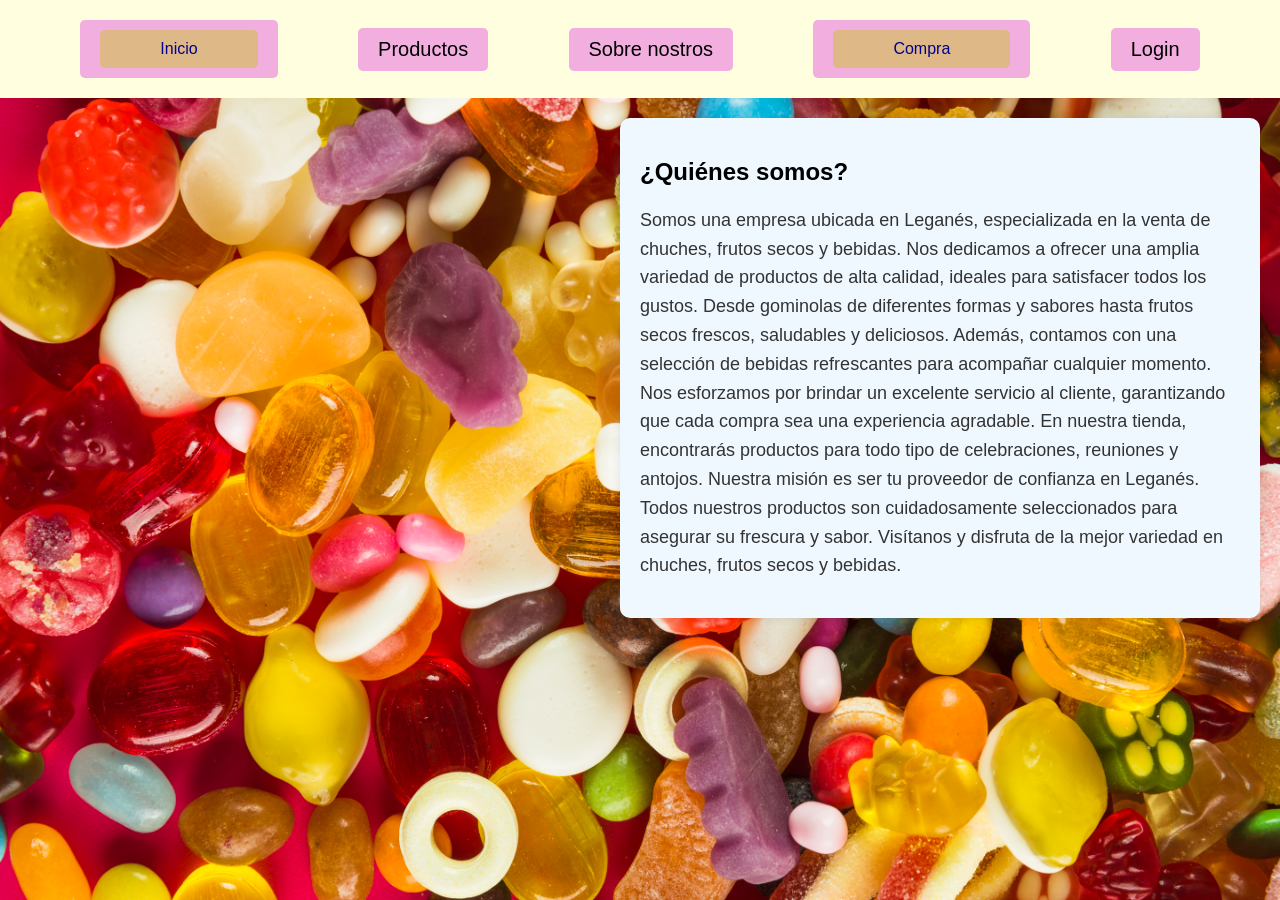
<file: index.html>
<!DOCTYPE html>
<html lang="es">

<head>
    <meta charset="UTF-8">
    <meta name="viewport" content="width=device-width, initial-scale=1.0">
    <title>Sobre Nosotros y Donde Encontrarnos</title>
    <link rel="stylesheet" href="CQuienes.css">
    <link rel="stylesheet" href="Css/style.css">
</head>

<body>
    <!--Este es el menú de la página que te lleva a los productos al registro, etc.-->
    <nav>
        <ul class="menu">
            <li>
                <a href="Nosotros.html">Inicio</a>
            </li>
            <li>
                Productos
                <ul class="submenu">
                    <li><a href="Gominolas.html">Golosinas</a></li>
                    <li><a href="Frutos Secos.html">Frutos secos</a></li>
                    <li><a href="Bebidas.html">Bebidas</a></li>
                </ul>
            </li>
            <li>
                Sobre nostros
                <ul class="submenu">
                    <li><a href="Nosotros.html">Quienes somos</li></a>
                    <li><a href="Nosotros.html">Ubicaciones</li></a>
                    <li><a href="Nosotros.html">Contáctanos</li></a>
                </ul>
            </li>
            <li>
                <a href="Formulario.html">Compra</a>
            </li>
            <li>
                Login
                <ul class="submenu">
                    <li><a href="Login.html">Login</a> </li>
                    <li><a href="Registro.html">Registrese</a></li>
                </ul>
            </li>
    </nav>
    <!--Este contenedor, incluye el mapa y la descripción-->
    <div class="container">
        <!--Aquí ponemos la ubicación de la tienda-->
        <div class="mapa">
            <iframe
                src="https://www.google.com/maps/embed?pb=!1m18!1m12!1m3!1d3041.333052826377!2d-3.7522317!3d40.3349572!2m3!1f0!2f0!3f0!3m2!1i1024!2i768!4f13.1!3m3!1m2!1s0xd418937322da45d%3A0xe1217de7bad0c1c9!2sFrutos%20Secos%20Zarza!5e0!3m2!1ses!2ses!4v1745752847432!5m2!1ses!2ses"
                width="600" height="450" style="border:0;" allowfullscreen="" loading="lazy"
                referrerpolicy="no-referrer-when-downgrade"></iframe>
        </div>

        <!--En este contenedor de texto, explicamos acerca de la empresa de nuestra página-->
        <div class="text-container">
            <h2>¿Quiénes somos?</h2>
            <p>Somos una empresa ubicada en Leganés, especializada en la venta de chuches, frutos secos y bebidas.
                Nos dedicamos a ofrecer
                una amplia variedad de productos de alta calidad, ideales para satisfacer todos los gustos. Desde
                gominolas de diferentes
                formas y sabores hasta frutos secos frescos, saludables y deliciosos. Además, contamos con una
                selección de bebidas
                refrescantes para acompañar cualquier momento. Nos esforzamos por brindar un excelente servicio al
                cliente, garantizando
                que cada compra sea una experiencia agradable. En nuestra tienda, encontrarás productos para todo
                tipo de celebraciones,
                reuniones y antojos. Nuestra misión es ser tu proveedor de confianza en Leganés. Todos nuestros
                productos son cuidadosamente
                seleccionados para asegurar su frescura y sabor. Visítanos y disfruta de la mejor variedad en
                chuches, frutos secos y bebidas.
            </p>
        </div>
    </div>
</body>

</html>
</file>
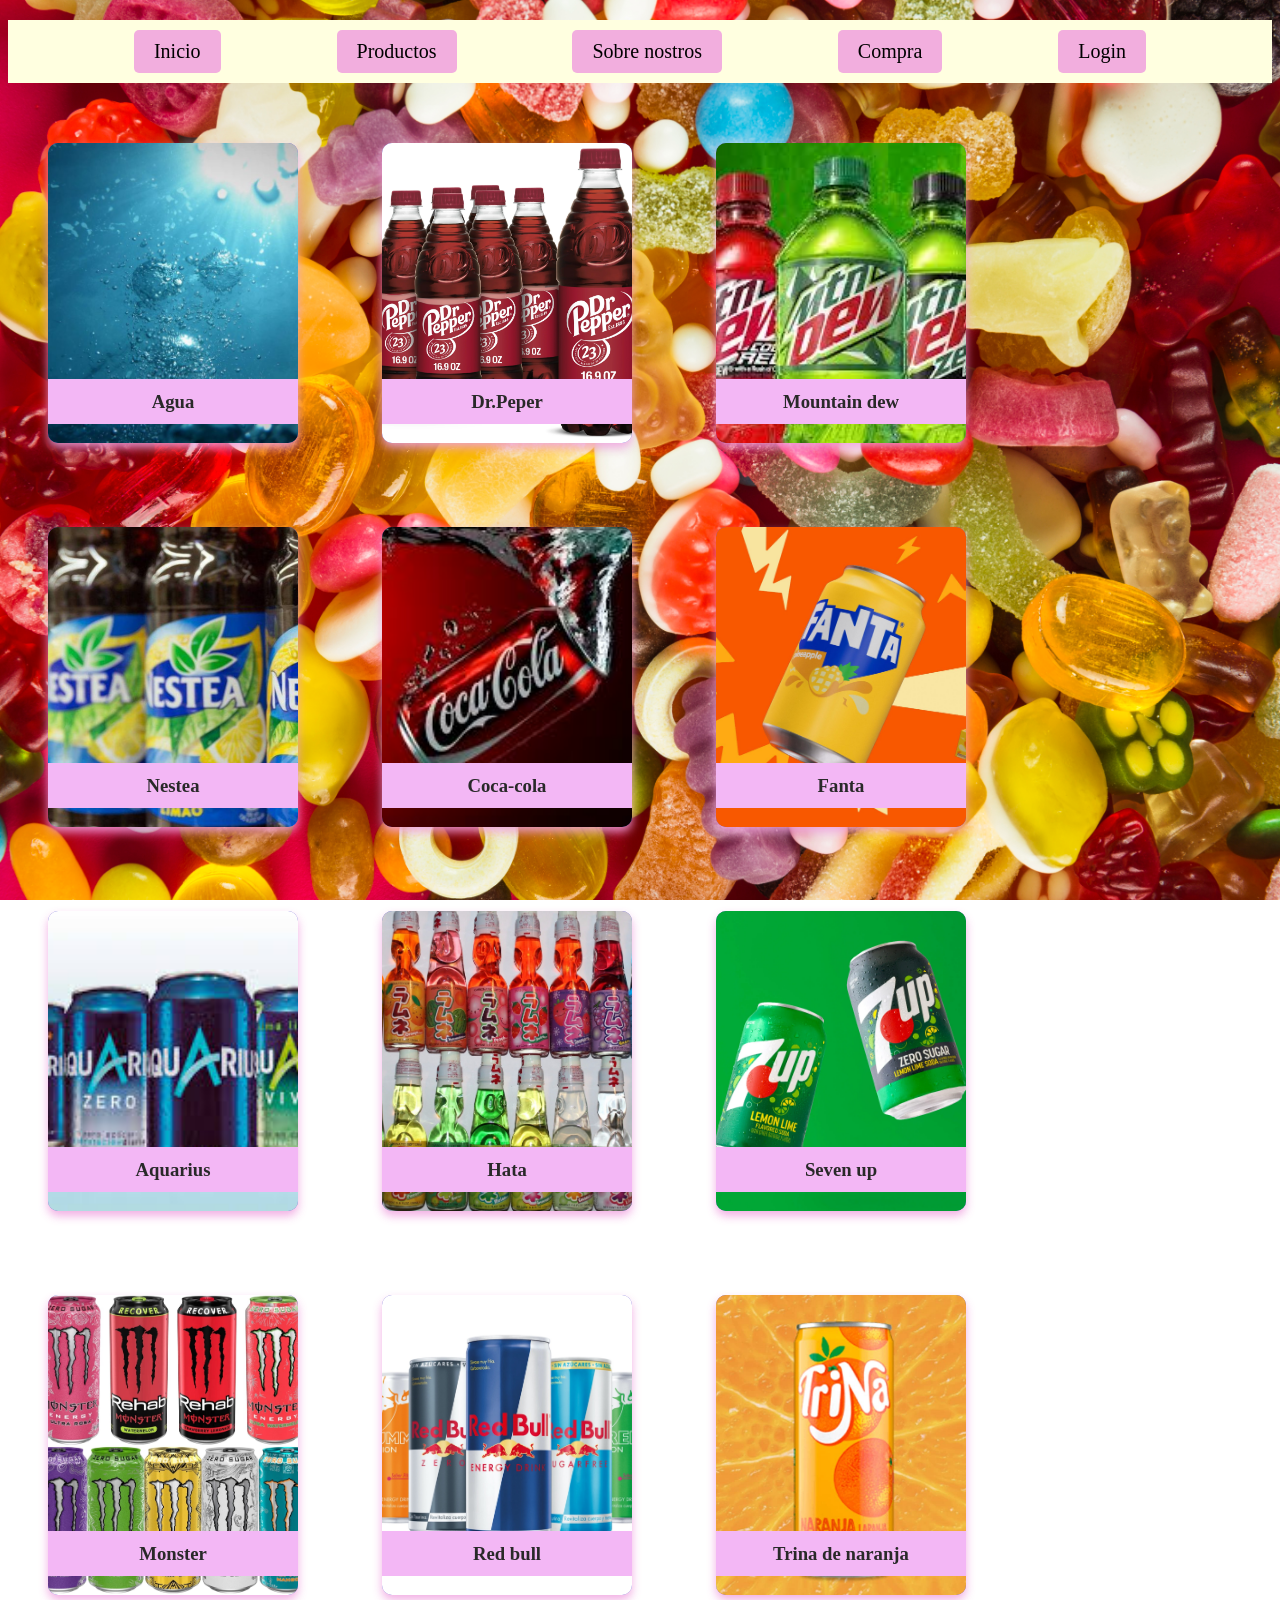
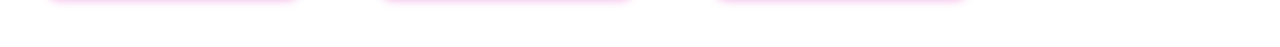
<file: Bebidas.html>
<!DOCTYPE html>
<html lang="en">

<head>
    <meta charset="UTF-8">
    <meta name="viewport" content="width=device-width, initial-scale=1.0">
    <title>Bebidas</title>
    <link rel="stylesheet" href="Css/style.css">
    <link rel="shortcut icon" href="img/reajuste-salarial.png" type="image/x.icon">
</head>

<body>
     <!--Este es el menú de la página que te lleva a los productos al registro, etc.-->
     <!--Dentro de cada ul, hay una serie de li's, es una lista con dentro otras listas que se ocultan y 
    se hacen visibles al pasar por encima con el raton-->
    <ul class="menu">
        <li>
            <a href="Index.html">Inicio</a>
        </li>
        <li>
            Productos
            <ul class="submenu">
                <li><a href="Gominolas.html">Golosinas</a></li>
                <li><a href="Frutos Secos.html">Frutos secos</a></li>
                <li><a href="Bebidas.html">Bebidas</a></li>
            </ul>
        </li>
        <li>
            Sobre nostros
            <ul class="submenu">
                <li><a href="Index.html">Quienes somos</li></a>
                <li><a href="Index.html">Ubicaciones</li></a>
                <li><a href="Index.html">Contáctanos</li></a>
            </ul>
        </li>
        <li>
            <a href="Formulario.html">Compra</a>
        </li>
        <li>
            Login
            <ul class="submenu">
                <li><a href="Login.html">Login</a> </li>
                <li><a href="Registro.html">Registrese</a></li>
            </ul>
        </li>
    </ul>


    <!--Estas flipcards son las bebidas de la tienda y sus precios-->
    <div class="card">
        <!-- parte delantera de la carta -->
        <div class="face front">
            <img src="img/Agua.jpg" alt="Agua">
            <h3>Agua</h3>
        </div>

        <!-- Parte trasera de la carta-->
        <div class="face back">
            <h3>Agua</h3>
            <div class="link">1.00€</div>
        </div>
    </div>

    <div class="card">
        <!-- parte delantera de la carta -->
        <div class="face front">
            <img src="img/DrPeper.webp" alt="Dr.Peper">
            <h3>Dr.Peper</h3>
        </div>

        <!-- Parte trasera de la carta-->
        <div class="face back">
            <h3>Dr.Peper</h3>
            <div class="link">1.40€</div>
        </div>
    </div>

    <div class="card">
        <!-- parte delantera de la carta -->
        <div class="face front">
            <img src="img/MtnDew.jpg" alt="Mountain dew">
            <h3>Mountain dew</h3>
        </div>

        <!-- Parte trasera de la carta-->
        <div class="face back">
            <h3>Mountain dew</h3>
            <div class="link">3.40€</div>
        </div>
    </div>

    <div class="card">
        <!-- parte delantera de la carta -->
        <div class="face front">
            <img src="img/Nestea.jpg" alt="Nestea">
            <h3>Nestea</h3>
        </div>

        <!-- Parte trasera de la carta-->
        <div class="face back">
            <h3>Nestea</h3>
            <div class="link">2.40€</div>
        </div>
    </div>
    
    <div class="card">
        <!-- parte delantera de la carta -->
        <div class="face front">
            <img src="img/Coca-cola.jpg" alt="Coca-cola">
            <h3>Coca-cola</h3>
        </div>

        <!-- Parte trasera de la carta-->
        <div class="face back">
            <h3>Coca-Cola</h3>
            <div class="link">2.40€</div>
        </div>
    </div>

    <div class="card">
        <!-- parte delantera de la carta -->
        <div class="face front">
            <img src="img/Fanta.jpg" alt="Fanta">
            <h3>Fanta</h3>
        </div>

        <!-- Parte trasera de la carta-->
        <div class="face back">
            <h3>Fanta</h3>
            <div class="link">2.50€</div>
        </div>
    </div>

    <div class="card">
        <!-- parte delantera de la carta -->
        <div class="face front">
            <img src="img/Aquarius.jpg" alt="Aquarius">
            <h3>Aquarius</h3>
        </div>

        <!-- Parte trasera de la carta-->
        <div class="face back">
            <h3>Aquarius</h3>
            <div class="link">1.50€</div>
        </div>
    </div>

    <div class="card">
        <!-- parte delantera de la carta -->
        <div class="face front">
            <img src="img/Hata.jpg" alt="Hata">
            <h3>Hata</h3>
        </div>

        <!-- Parte trasera de la carta-->
        <div class="face back">
            <h3>Hata</h3>
            <div class="link">1.60€</div>
        </div>
    </div>

    <div class="card">
        <!-- parte delantera de la carta -->
        <div class="face front">
            <img src="img/Seven Up.webp" alt="Seven up">
            <h3>Seven up</h3>
        </div>

        <!-- Parte trasera de la carta-->
        <div class="face back">
            <h3>Seven up</h3>
            <div class="link">1.80€</div>
        </div>
    </div>

    <div class="card">
        <!-- parte delantera de la carta -->
        <div class="face front">
            <img src="img/Monster.jpg" alt="Monster">
            <h3>Monster</h3>
        </div>

        <!-- Parte trasera de la carta-->
        <div class="face back">
            <h3>Monster</h3>
            <div class="link">3.00€</div>
        </div>
    </div>

    <div class="card">
        <!-- parte delantera de la carta -->
        <div class="face front">
            <img src="img/Red bull.jpg" alt="Red bull">
            <h3>Red bull</h3>
        </div>

        <!-- Parte trasera de la carta-->
        <div class="face back">
            <h3>Red bull</h3>
            <div class="link">2.50€</div>
        </div>
    </div>

    <div class="card">
        <!-- parte delantera de la carta -->
        <div class="face front">
            <img src="img/Trina.jpg" alt="Trina de naranja">
            <h3>Trina de naranja</h3>
        </div>

        <!-- Parte trasera de la carta-->
        <div class="face back">
            <h3>Trina de naranja</h3>
            <div class="link">1.60€</div>
        </div>
    </div>
</body>

</html>
</file>
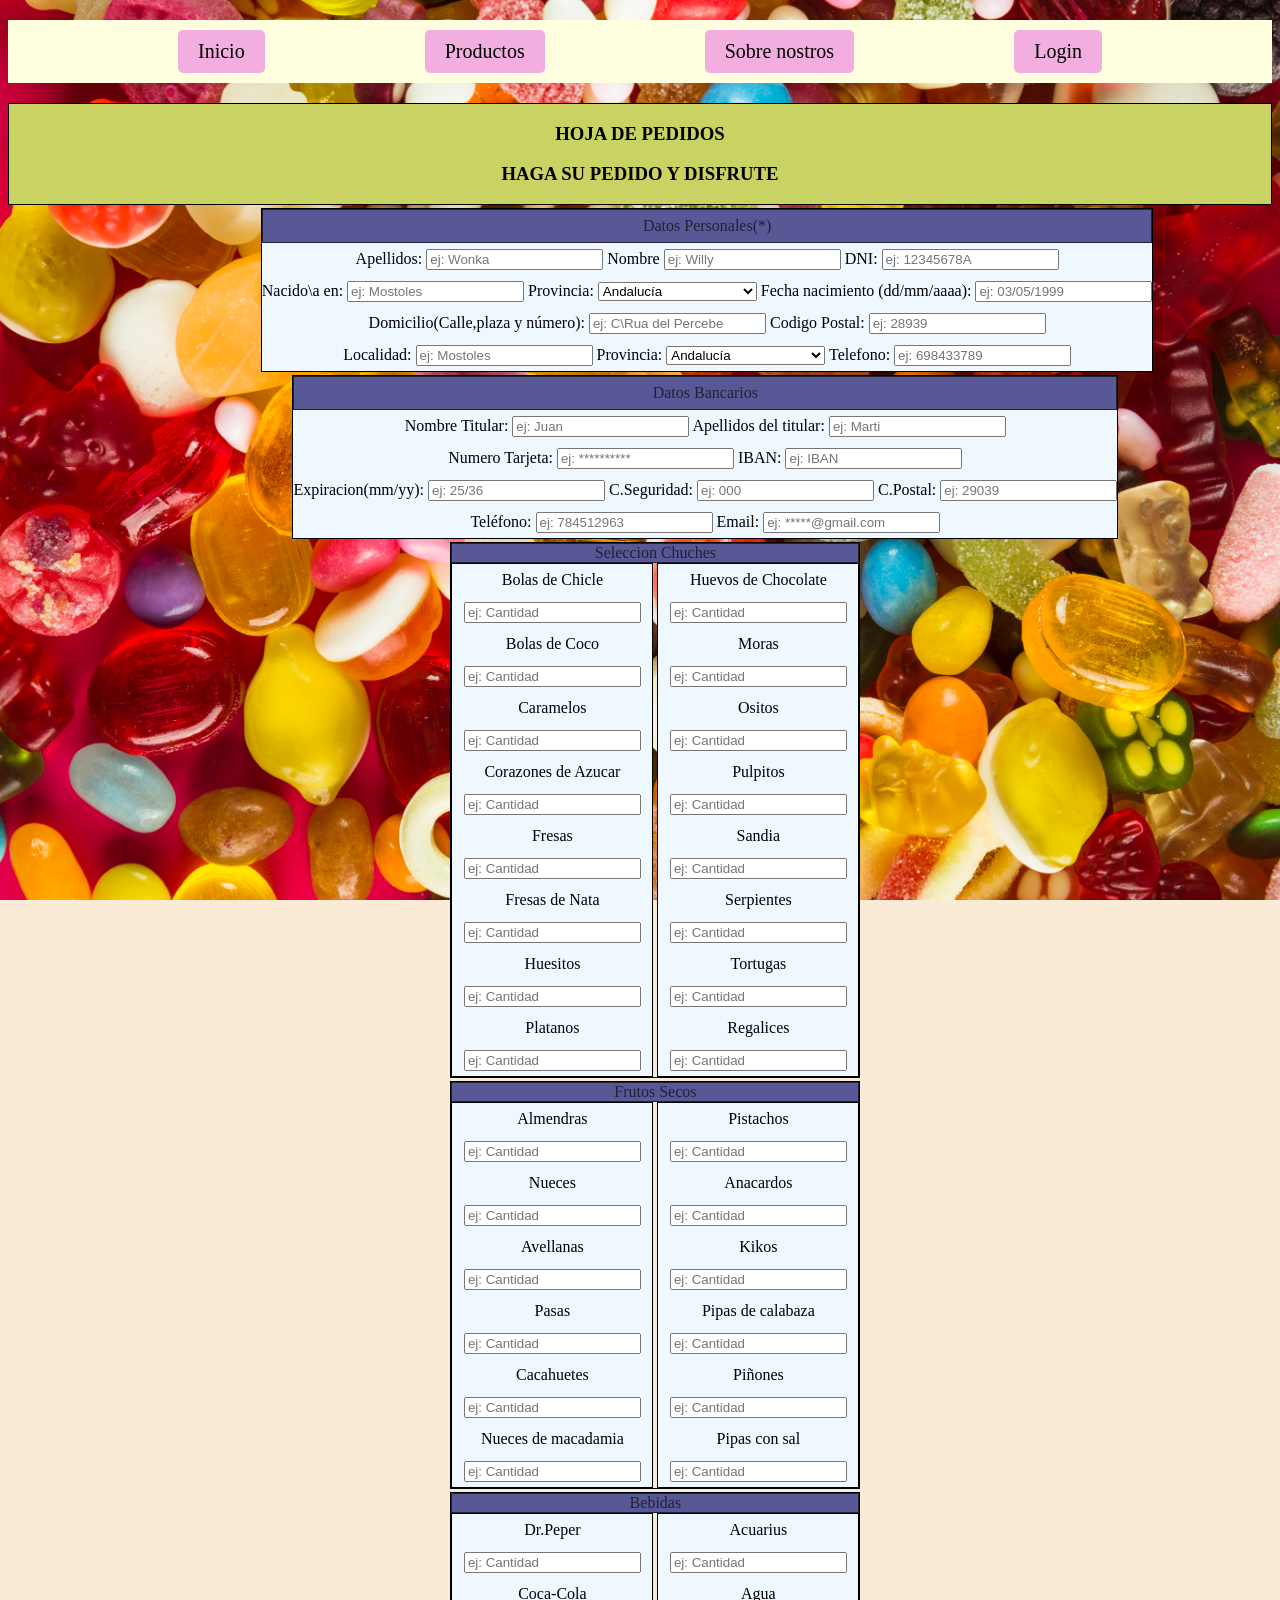
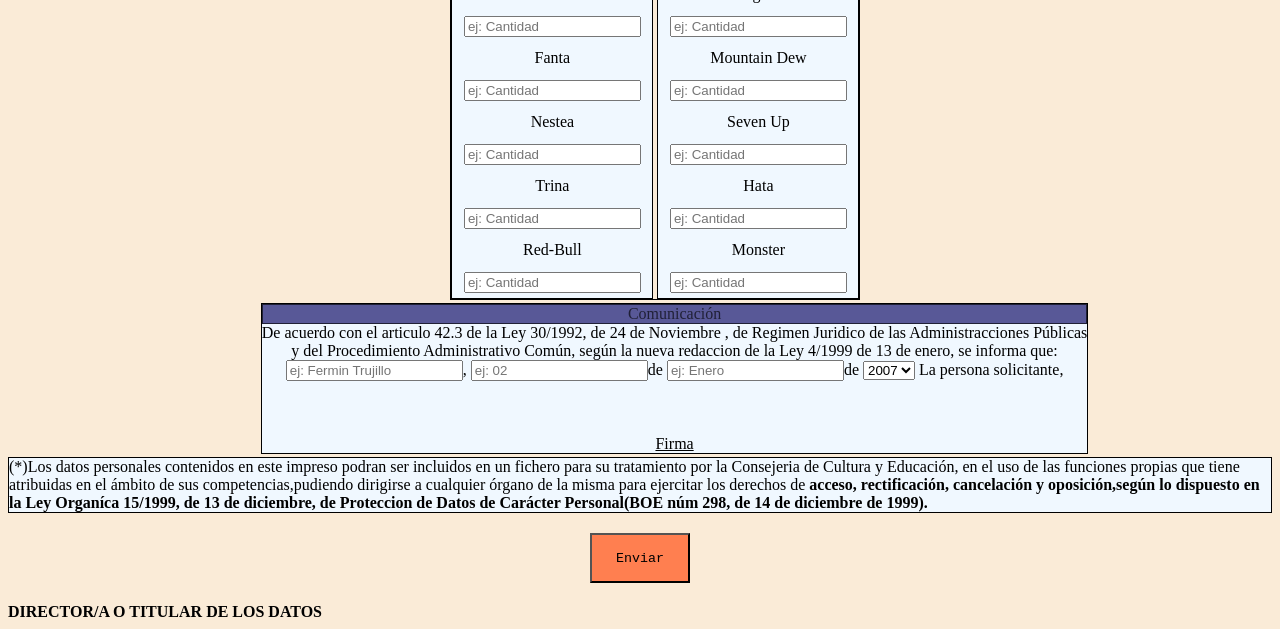
<file: Formulario.html>
<!DOCTYPE html>
<html lang="en">

<head>
    <meta charset="UTF-8">
    <meta name="viewport" content="width=device-width, initial-scale=1.0">
    <title>Formulario</title>
    <link rel="shortcut icon" href="img/icons8-formulario-100.png" type="image/x.icon">
    <link rel="stylesheet" href="Css/CFormu.css">
    <link rel="stylesheet" href="Css/style.css">
</head>

<body>
    <!--Este es el menú de la página que te lleva a los productos al registro, etc.-->
    <ul class="menu">
        <li>
            <a href="Index.html">Inicio</a>
        </li>
        <li>
            Productos
            <ul class="submenu">
                <li><a href="Gominolas.html">Golosinas</a></li>
                <li><a href="Frutos Secos.html">Frutos secos</a></li>
                <li><a href="Bebidas.html">Bebidas</a></li>
            </ul>
        </li>
        <li>
            Sobre nostros
            <ul class="submenu">
                <li><a href="Index.html">Quienes somos</li></a>
                <li><a href="Index.html">Ubicaciones</li></a>
                <li><a href="Index.html">Contáctanos</li></a>
            </ul>
        </li>
        <li>
            Login
            <ul class="submenu">
                <li><a href="Login.html">Login</a> </li>
                <li><a href="Registro.html">Registrese</a></li>
            </ul>
        </li>
    </ul>

    <!-- Header de la pagina -->
    <header class="header">
        <h3><b>HOJA DE PEDIDOS</b></h3>
        <h3><b>HAGA SU PEDIDO Y DISFRUTE</b></h3>
    </header>

    <!-- Formulario separado en Divs -->
    <form name="Formulario" method="post" action="">
        <!-- Primer Div Datos Personales -->
        <div class="Persona">
            <legend class="legend">Datos Personales(*)</legend>
            Apellidos:
            <input type="text" name="Apellidos" placeholder="ej: Wonka">
            Nombre
            <input type="text" name="Nombre" placeholder="ej: Willy">
            DNI:
            <input type="text" name="DNI" placeholder="ej: 12345678A">
            <br>
            Nacido\a en:
            <input type="text" name="Lugar Nacimiento" placeholder="ej: Mostoles">
            <!-- Etiqueta desplegable de las Comunidades  -->
            Provincia:
            <select name="Provincia">
                <option value="Andalucía">Andalucía</option>
                <option value="Aragón">Aragón</option>
                <option value="Asturias">Asturias</option>
                <option value="Baleares">Baleares</option>
                <option value="Canarias">Canarias</option>
                <option value="Cantabria">Cantabria</option>
                <option value="Castilla-La Mancha">Castilla-La Mancha</option>
                <option value="Castilla y León">Castilla y León</option>
                <option value="Cataluña">Cataluña</option>
                <option value="Comunidad Valenciana">Comunidad Valenciana</option>
                <option value="Extremadura">Extremadura</option>
                <option value="Galicia">Galicia</option>
                <option value="La Rioja">La Rioja</option>
                <option value="Madrid">Madrid</option>
                <option value="Murcia">Murcia</option>
                <option value="Navarra">Navarra</option>
                <option value="Pais Vasco">Pais Vasco</option>
            </select>
            Fecha nacimiento (dd/mm/aaaa):
            <input type="text" name="Fecha Nacimiento" placeholder="ej: 03/05/1999">
            <br>
            Domicilio(Calle,plaza y número):
            <input type="text" name="Domoicilio" placeholder="ej: C\Rua del Percebe">
            Codigo Postal:
            <input type="number" name="Codigo Postal" placeholder="ej: 28939">
            <br>
            Localidad:
            <input type="text" name="Localidad" placeholder="ej: Mostoles">
            <!-- Etiqueta desplegable de Comunidades --> 
            Provincia:
            <select name="Provincia">
                <option value="Andalucía">Andalucía</option>
                <option value="Aragón">Aragón</option>
                <option value="Asturias">Asturias</option>
                <option value="Baleares">Baleares</option>
                <option value="Canarias">Canarias</option>
                <option value="Cantabria">Cantabria</option>
                <option value="Castilla-La Mancha">Castilla-La Mancha</option>
                <option value="Castilla y León">Castilla y León</option>
                <option value="Cataluña">Cataluña</option>
                <option value="Comunidad Valenciana">Comunidad Valenciana</option>
                <option value="Extremadura">Extremadura</option>
                <option value="Galicia">Galicia</option>
                <option value="La Rioja">La Rioja</option>
                <option value="Madrid">Madrid</option>
                <option value="Murcia">Murcia</option>
                <option value="Navarra">Navarra</option>
                <option value="Pais Vasco">Pais Vasco</option>
            </select>
            Telefono:
            <input type="number" name="Numero Telefono" placeholder="ej: 698433789">
        </div>
 
        <!-- Segundo Div Datos Bancarios -->
        <div class="Banco">
            <legend class="legend">Datos Bancarios</legend>
            Nombre Titular:
            <input type="text" name="Nombre" placeholder="ej: Juan">
            Apellidos del titular:
            <input type="text" name="Apellidos" placeholder="ej: Marti">
            <br>
            Numero Tarjeta:
            <input type="number" name="N.Tarjeta" placeholder="ej: **********">
            IBAN:
            <input type="text" name="IBAN" placeholder="ej: IBAN">
            <br>
            Expiracion(mm/yy):
            <input type="number" name="Expiracion" placeholder="ej: 25/36">
            C.Seguridad:
            <input type="text" name="C.Seguridad" placeholder="ej: 000">
            C.Postal:
            <input type="text" name="C.Postal" placeholder="ej: 29039">
            <br>
            Teléfono:
            <input type="text" name="Telefono" placeholder="ej: 784512963">
            Email:
            <input type="text" name="email" placeholder="ej: *****@gmail.com">
        </div>

        <!-- Tercer Div Productos de la tienda -->
        <div class="Productos">
            <legend class="legend">Seleccion Chuches</legend>
            <!-- Primer subcontenedor de Chuches -->
            <div class="a1">
                Bolas de Chicle
                <input type="number" name="Bolas de Chicle" placeholder="ej: Cantidad">
                <br>
                Bolas de Coco
                <input type="number" name="Bolas de Coco" placeholder="ej: Cantidad">
                <br>
                Caramelos
                <input type="number" name="Caramelos" placeholder="ej: Cantidad">
                <br>
                Corazones de Azucar
                <input type="number" name="Corazones de Azucar" placeholder="ej: Cantidad">
                <br>
                Fresas
                <input type="number" name="Fresas" placeholder="ej: Cantidad">
                <br>
                Fresas de Nata
                <input type="number" name="Fresas de Nata" placeholder="ej: Cantidad">
                <br>
                Huesitos
                <input type="number" name="Huesitos" placeholder="ej: Cantidad">
                <br>
                Platanos
                <input type="number" name="Platanos" placeholder="ej: Cantidad">
            </div>

            <!-- Segundo subcontenedor de Chuches -->
            <div class="a2">
                Huevos de Chocolate
                <input type="number" name="Huevos de Chocolate" placeholder="ej: Cantidad">
                <br>
                Moras
                <input type="number" name="Moras" placeholder="ej: Cantidad">
                <br>
                Ositos
                <input type="number" name="Ositos" placeholder="ej: Cantidad">
                <br>
                Pulpitos
                <input type="number" name="Pulpitos" placeholder="ej: Cantidad">
                <br>
                Sandia
                <input type="number" name="Sandia" placeholder="ej: Cantidad">
                <br>
                Serpientes
                <input type="number" name="Serpientes" placeholder="ej: Cantidad">
                <br>
                Tortugas
                <input type="number" name="Tortugas" placeholder="ej: Cantidad">
                <br>
                Regalices
                <input type="number" name="Regalices" placeholder="ej: Cantidad">
            </div>
        </div>

        <!-- Cuarto Div Frutos Secos -->
        <div class="Frutos">
            <legend class="legend">Frutos Secos</legend>
            <!-- Primer subcontenedor Frutos Secos -->
            <div class="a1">
                Almendras
                <input type="number" name="Almendras" placeholder="ej: Cantidad">
                <br>
                Nueces
                <input type="number" name="Nueces" placeholder="ej: Cantidad">
                <br>
                Avellanas
                <input type="number" name="Avellanas" placeholder="ej: Cantidad">
                <br>
                Pasas
                <input type="number" name="Pasas" placeholder="ej: Cantidad">
                <br>
                Cacahuetes
                <input type="number" name="Cacahuetes" placeholder="ej: Cantidad">
                <br>
                Nueces de macadamia
                <input type="number" name="Nueces de macadamia" placeholder="ej: Cantidad">
            </div>
            <!-- Segundo subcontenedor Frutos Secos -->
            <div class="a2">
                Pistachos
                <input type="number" name="Pistachos" placeholder="ej: Cantidad">
                <br>
                Anacardos
                <input type="number" name="Anacardos" placeholder="ej: Cantidad">
                <br>
                Kikos
                <input type="number" name="Kikos" placeholder="ej: Cantidad">
                <br>
                Pipas de calabaza
                <input type="number" name="Pipas de calabaza" placeholder="ej: Cantidad">
                <br>
                Piñones
                <input type="number" name="Piñones" placeholder="ej: Cantidad">
                <br>
                Pipas con sal
                <input type="number" name="Pipas con sal" placeholder="ej: Cantidad">
            </div>
        </div>
        <!-- Quinto Div Bebidas -->
        <div class="Bebidas">
            <legend class="legend">Bebidas</legend>
            <!-- Primer subcontenedor Bebidas -->
            <div class="a1">
                Dr.Peper
                <input type="number" name="Dr.Peper" placeholder="ej: Cantidad">
                Coca-Cola
                <input type="number" name="Coca-Cola " placeholder="ej: Cantidad">
                Fanta
                <input type="number" name="Fanta" placeholder="ej: Cantidad">
                Nestea
                <input type="number" name="Nestea" placeholder="ej: Cantidad">
                <br>
                Trina
                <input type="number" name="Trina" placeholder="ej: Cantidad">
                <br>
                Red-Bull
                <input type="number" name="Red-Bull" placeholder="ej: Cantidad">
            </div>
            <!-- Segundo subcontenedor Bebidas -->
            <div class="a2">
                Acuarius
                <input type="number" name="Acuarius" placeholder="ej: Cantidad">
                Agua
                <input type="number" name="Agua" placeholder="ej: Cantidad">
                Mountain Dew
                <input type="number" name="Mountain Dew" placeholder="ej: Cantidad">
                Seven Up
                <input type="number" name="Seven Up" placeholder="ej: Cantidad">
                <br>
                Hata
                <input type="number" name="Hata" placeholder="ej: Cantidad">
                <br>
                Monster
                <input type="number" name="Monster" placeholder="ej: Cantidad">
            </div>
        </div>
        </div>
        <!-- Sexto DIV Comunicacion-->
        <div class="Comunicacion">
            <legend class="legend">Comunicación</legend>
            De acuerdo con el articulo 42.3 de la Ley 30/1992, de 24 de Noviembre , de Regimen Juridico de las
            Administracciones Públicas
            <br>
            y del Procedimiento Administrativo Común, según la nueva redaccion de la Ley 4/1999 de 13 de enero, se
            informa que:
            <br>
            <input type="text" name="Nombre Completo" placeholder="ej: Fermin Trujillo">,
            <input type="number" name="Dia" placeholder="ej: 02">de
            <input type="text" name="Mes" placeholder="ej: Enero">de
            <!-- Etiqueta desplegable de Años -->
            <select name="Año">
                <option value="2007">2007</option>
                <option value="2006">2006</option>
                <option value="2005">2005</option>
                <option value="2004">2004</option>
                <option value="2003">2003</option>
                <option value="2002">2002</option>
                <option value="2001">2001</option>
                <option value="2000">2000</option>
                <option value="1999">1999</option>
                <option value="1998">1998</option>
                <option value="1997">1997</option>
                <option value="1996">1996</option>
                <option value="1996">1996</option>
                <option value="1995">1995</option>
                <option value="1994">1994</option>
                <option value="1993">1993</option>
                <option value="1992">1992</option>
                <option value="1991">1991</option>
                <option value="1990">1990</option>
                <option value="1989">1989</option>
                <option value="1988">1988</option>
                <option value="1987">1987</option>
                <option value="1986">1986</option>
                <option value="1985">1985</option>
                <option value="1984">1984</option>
                <option value="1983">1983</option>
                <option value="1982">1982</option>
                <option value="1981">1981</option>
                <option value="1980">1980</option>
                <option value="1979">1979</option>
            </select>
            La persona solicitante,
            <br>
            <br>
            <br>
            <br>
            <u>Firma</u>
        </div>
        <!-- Septimo DIV Politica Tratamiento Datos -->
        <div class="DAT">
            (*)Los datos personales contenidos en este impreso podran ser incluidos en un fichero para su tratamiento
            por la Consejeria de Cultura y Educación, en el uso
            de las funciones propias que tiene atribuidas en el ámbito de sus competencias,pudiendo dirigirse a
            cualquier órgano de la misma para ejercitar los derechos de
            <b>acceso, rectificación, cancelación y oposición,según lo dispuesto en la Ley Organíca 15/1999, de 13 de
                diciembre, de Proteccion de Datos de Carácter
                Personal(BOE núm 298, de 14 de diciembre de 1999).
            </b>
        </div>
        <!-- Un boton enviar con enlace de vuelta a la pagina principal -->
        <h2><button><a href="Index.html">Enviar</a></button></h2>
        <footer><b>DIRECTOR/A O TITULAR DE LOS DATOS</b></footer>
</body>

</html>
</file>
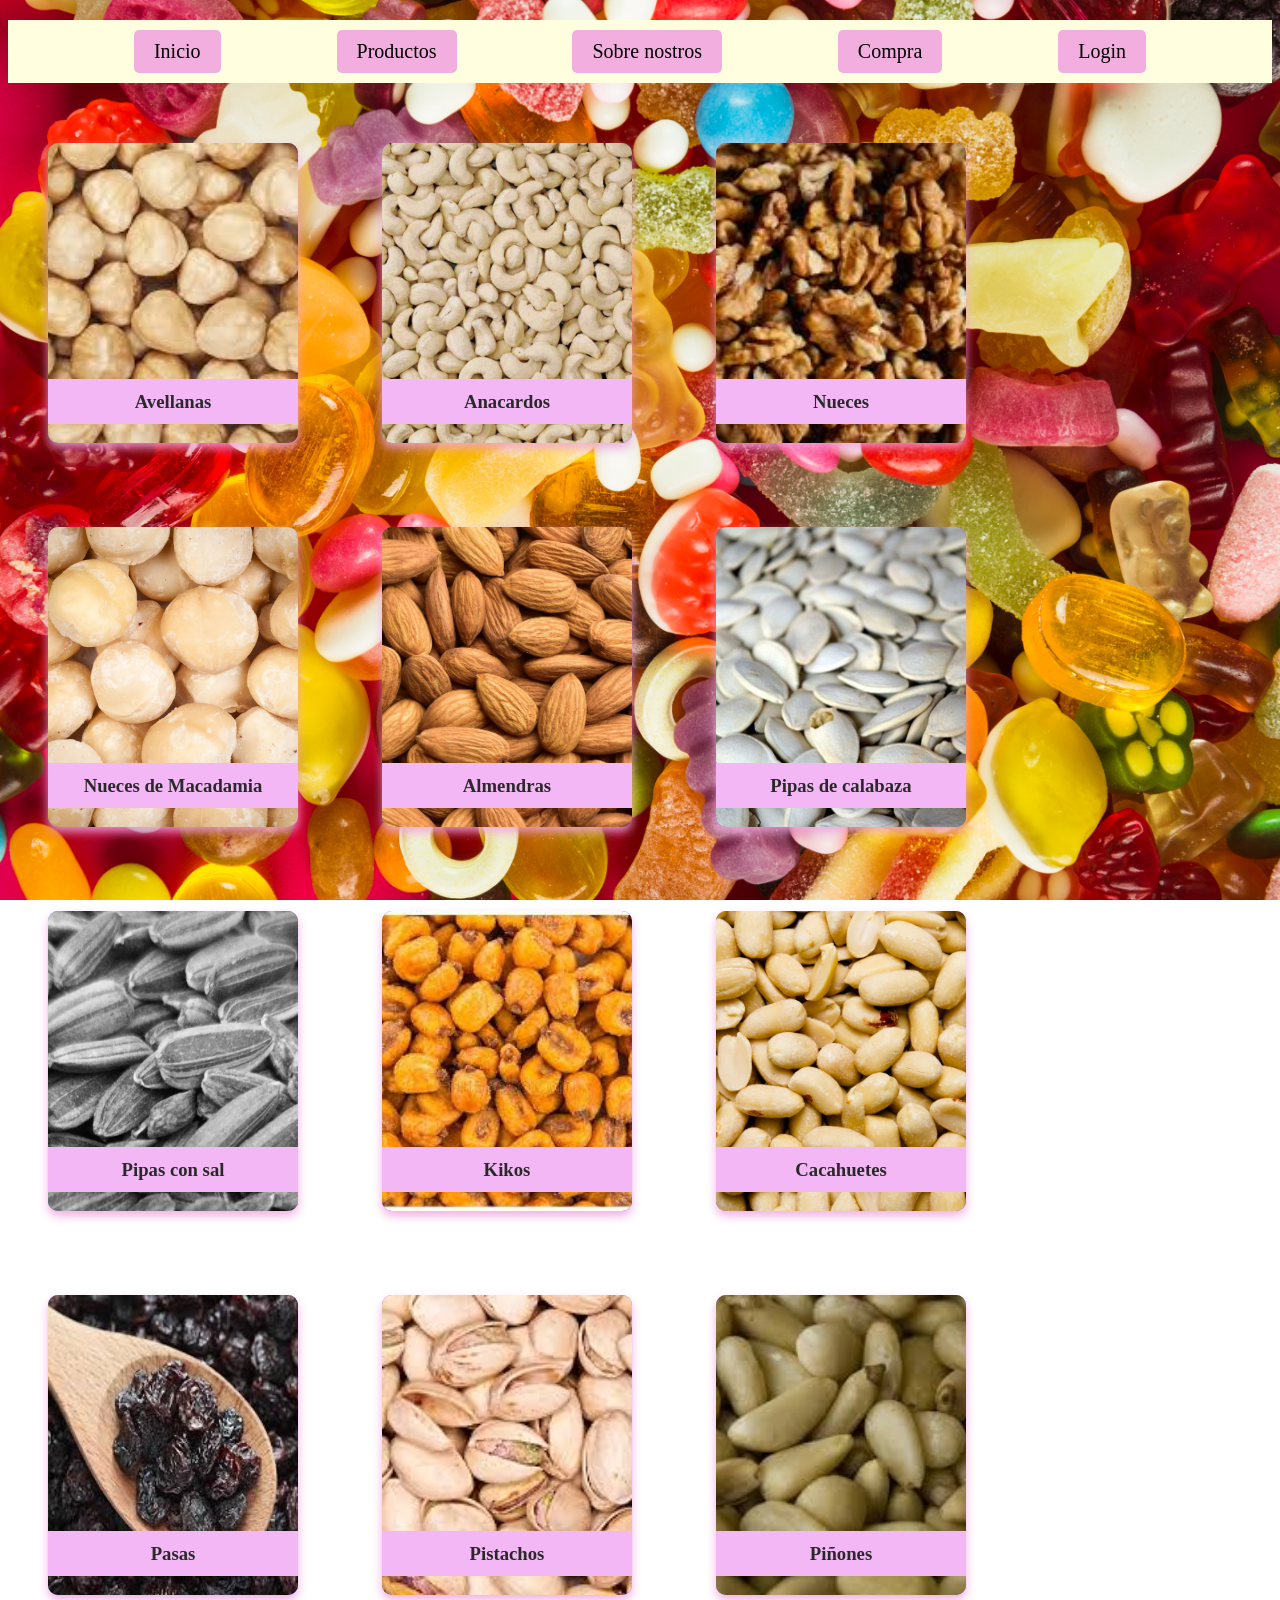
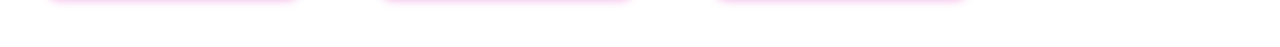
<file: Frutos Secos.html>
<!DOCTYPE html>
<html lang="en">

<head>
    <meta charset="UTF-8">
    <meta name="viewport" content="width=device-width, initial-scale=1.0">
    <title>Frutos secos</title>
    <link rel="stylesheet" href="Css/style.css">
    <link rel="shortcut icon" href="img/frutas-secas.png" type="image/x.icon">
</head>

<body>
    <!--Este es el menú de la página que te lleva a los productos al registro, etc.-->
    <!--Dentro de cada ul, hay una serie de li's, es una lista con dentro otras listas que se ocultan y 
    se hacen visibles al pasar por encima con el raton-->
    <ul class="menu">
        <li>
            <a href="Index.html">Inicio</a>
        </li>
        <li>
            Productos
            <ul class="submenu">
                <li><a href="Gominolas.html">Golosinas</a></li>
                <li><a href="Frutos Secos.html">Frutos secos</a></li>
                <li><a href="Bebidas.html">Bebidas</a></li>
            </ul>
        </li>
        <li>
            Sobre nostros
            <ul class="submenu">
                <li><a href="Index.html">Quienes somos</li></a>
                <li><a href="Index.html">Ubicaciones</li></a>
                <li><a href="Index.html">Contáctanos</li></a>
            </ul>
        </li>
        <li>
            <a href="Formulario.html">Compra</a>
        </li>
        <li>
            Login
            <ul class="submenu">
                <li><a href="Login.html">Login</a> </li>
                <li><a href="Registro.html">Registrese</a></li>
            </ul>
        </li>
    </ul>

    <!--Estas flipcards son los frutos secos de la tienda y sus precios-->
    <div class="card">
        <!-- parte delantera de la carta -->
        <div class="face front">
            <img src="img/Avellanas.jpg" alt="Avellanas">
            <h3>Avellanas</h3>
        </div>

        <!-- Parte trasera de la carta-->
        <div class="face back">
            <h3>Avellanas</h3>
            <div class="link">2.30€</div>
        </div>
    </div>

    <div class="card">
        <!-- parte delantera de la carta -->
        <div class="face front">
            <img src="img/Anacardos.jpg" alt="Anacardos">
            <h3>Anacardos</h3>
        </div>

        <!-- Parte trasera de la carta-->
        <div class="face back">
            <h3>Anacardos</h3>
            <div class="link">1.90€</div>
        </div>
    </div>

    <div class="card">
        <!-- parte delantera de la carta -->
        <div class="face front">
            <img src="img/Nueces.jpg" alt="Nueces">
            <h3>Nueces</h3>
        </div>

        <!-- Parte trasera de la carta-->
        <div class="face back">
            <h3>Nueces</h3>
            <div class="link">2.00€</div>
        </div>
    </div>

    <div class="card">
        <!-- parte delantera de la carta -->
        <div class="face front">
            <img src="img/NuecesMacadamia.jpg" alt="Nueces de Macadamia">
            <h3>Nueces de Macadamia</h3>
        </div>

        <!-- Parte trasera de la carta-->
        <div class="face back">
            <h3>Nueces de Macadamia</h3>
            <div class="link">3.80€</div>
        </div>
    </div>

    <div class="card">
        <!-- parte delantera de la carta -->
        <div class="face front">
            <img src="img/Almendras.jpeg" alt="Almendras">
            <h3>Almendras</h3>
        </div>

        <!-- Parte trasera de la carta-->
        <div class="face back">
            <h3>Almendras</h3>
            <div class="link">1.20€</div>
        </div>
    </div>

    <div class="card">
        <!-- parte delantera de la carta -->
        <div class="face front">
            <img src="img/Pipas Calabaza.jpg" alt="Pipas de calabaza">
            <h3>Pipas de calabaza</h3>
        </div>

        <!-- Parte trasera de la carta-->
        <div class="face back">
            <h3>Pipas de calabaza</h3>
            <div class="link">1.50€</div>
        </div>
    </div>

    <div class="card">
        <!-- parte delantera de la carta -->
        <div class="face front">
            <img src="img/Pipas.webp" alt="Pipas con sal">
            <h3>Pipas con sal</h3>
        </div>

        <!-- Parte trasera de la carta-->
        <div class="face back">
            <h3>Pipas con sal</h3>
            <div class="link">1.00€</div>
        </div>
    </div>

    <div class="card">
        <!-- parte delantera de la carta -->
        <div class="face front">
            <img src="img/kikos.jpg" alt="Kikos">
            <h3>Kikos</h3>
        </div>

        <!-- Parte trasera de la carta-->
        <div class="face back">
            <h3>Kikos</h3>
            <div class="link">2.30€</div>
        </div>
    </div>

    <div class="card">
        <!-- parte delantera de la carta -->
        <div class="face front">
            <img src="img/Cacahuetes.jpg" alt="Cacahuetes">
            <h3>Cacahuetes</h3>
        </div>

        <!-- Parte trasera de la carta-->
        <div class="face back">
            <h3>Cacahuetes</h3>
            <div class="link">1.40€</div>
        </div>
    </div>

    <div class="card">
        <!-- parte delantera de la carta -->
        <div class="face front">
            <img src="img/Pasas.jpg" alt="Pasas">
            <h3>Pasas</h3>
        </div>

        <!-- Parte trasera de la carta-->
        <div class="face back">
            <h3>Pasas</h3>
            <div class="link">2.00€</div>
        </div>
    </div>

    <div class="card">
        <!-- parte delantera de la carta -->
        <div class="face front">
            <img src="img/Pistachos.jpg" alt="Pistachos">
            <h3>Pistachos</h3>
        </div>

        <!-- Parte trasera de la carta-->
        <div class="face back">
            <h3>Pistachos</h3>
            <div class="link">2.90€</div>
        </div>
    </div>

    <div class="card">
        <!-- parte delantera de la carta -->
        <div class="face front">
            <img src="img/Piñones.jpg" alt="Piñones">
            <h3>Piñones</h3>
        </div>

        <!-- Parte trasera de la carta-->
        <div class="face back">
            <h3>Piñones</h3>
            <div class="link">3.00€</div>
        </div>
    </div>

</body>

</html>
</file>
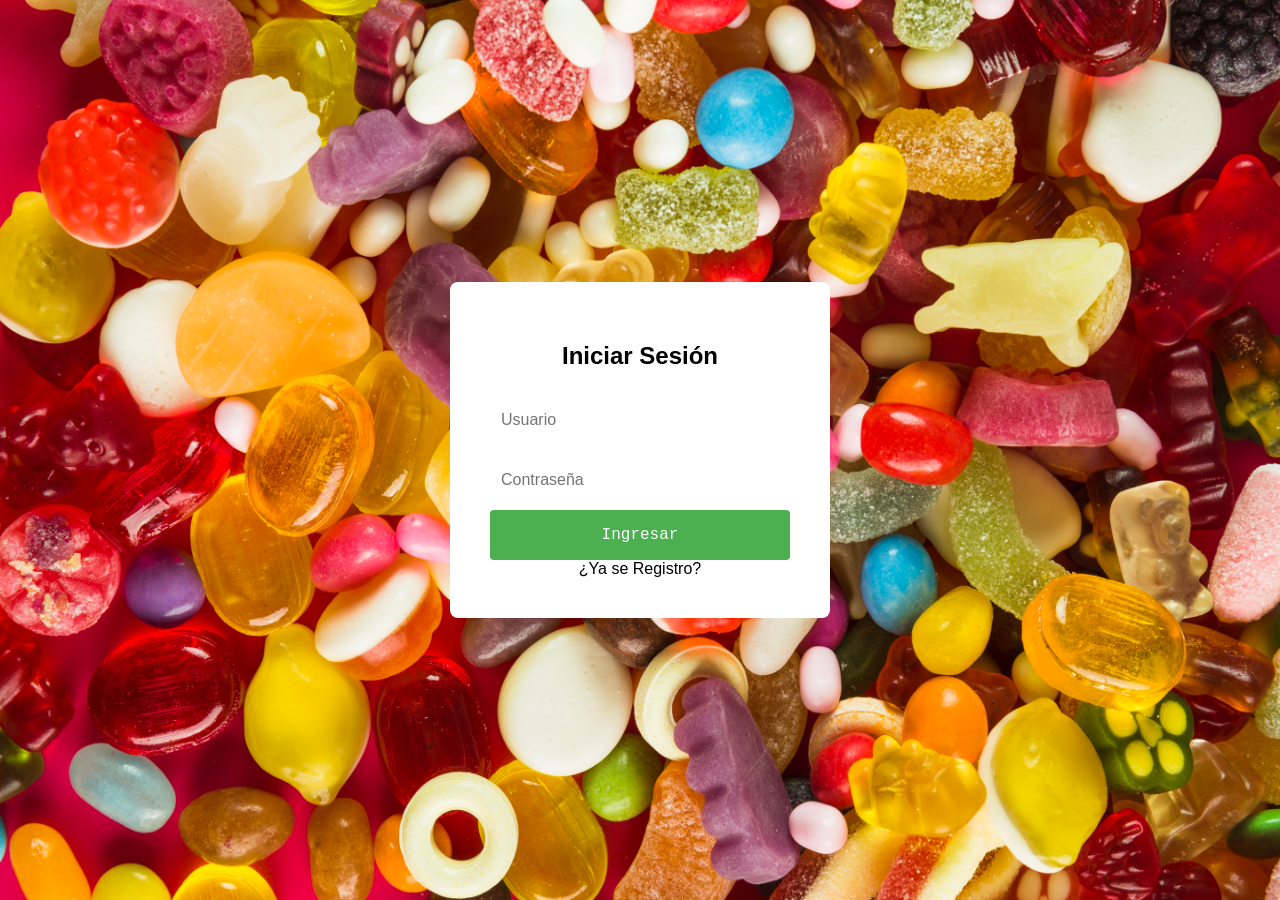
<file: Login.html>
<!DOCTYPE html>
<html lang="es">
<head>
    <meta charset="UTF-8">
    <meta name="viewport" content="width=device-width, initial-scale=1.0">
    <title>Ventana de Login</title>
    <link rel="stylesheet" href="Css/style.css">
    <style>
        body {
            font-family: Arial, Helvetica, sans-serif;
            display: flex;
            justify-content: center;
            align-items: center;
            height: 100vh;
            margin: 0;
            background-color: white;
        }
        /*Estilos del recuadro Formulario*/
        .login-container {
            background-color: white;
            padding: 40px;
            border-radius: 8px;
            width: 300px;
            text-align: center;
        }
        /*Estilos titulo*/
        .login-container h2 {
            margin-bottom: 20px;
            font-size: 24px;
        }
        /*Estilos Inputs */
        input[type="text"], input[type="password"] {
            width: 100%;
            padding: 10px;
            margin: 10px 0;
            border: 1px solid white;
            border-radius: 4px;
            font-size: 16px;
        }
        /*Estilos del Boton*/
        button {
            width: 100%;
            padding: 10px;
            background-color: #4caf50;
            border: none;
            border-radius: 4px;
            color: white;
            font-size: 16px;
            cursor: pointer;
        }
    </style>
</head>
<body>
    
<!-- Div con inputs de texto y datos para Login  -->
<div class="login-container">
    <h2>Iniciar Sesión</h2>
    <form>
        <input type="text" id="username" placeholder="Usuario" required>
        <input type="password" id="password" placeholder="Contraseña" required>
        <button type="submit">Ingresar</button>
    </form>
    <!-- Ir a Registrarse  -->
    <a href="Registro.html" class="vuelva">¿Ya se Registro?</a>
</div>

</body>
</html>
</file>
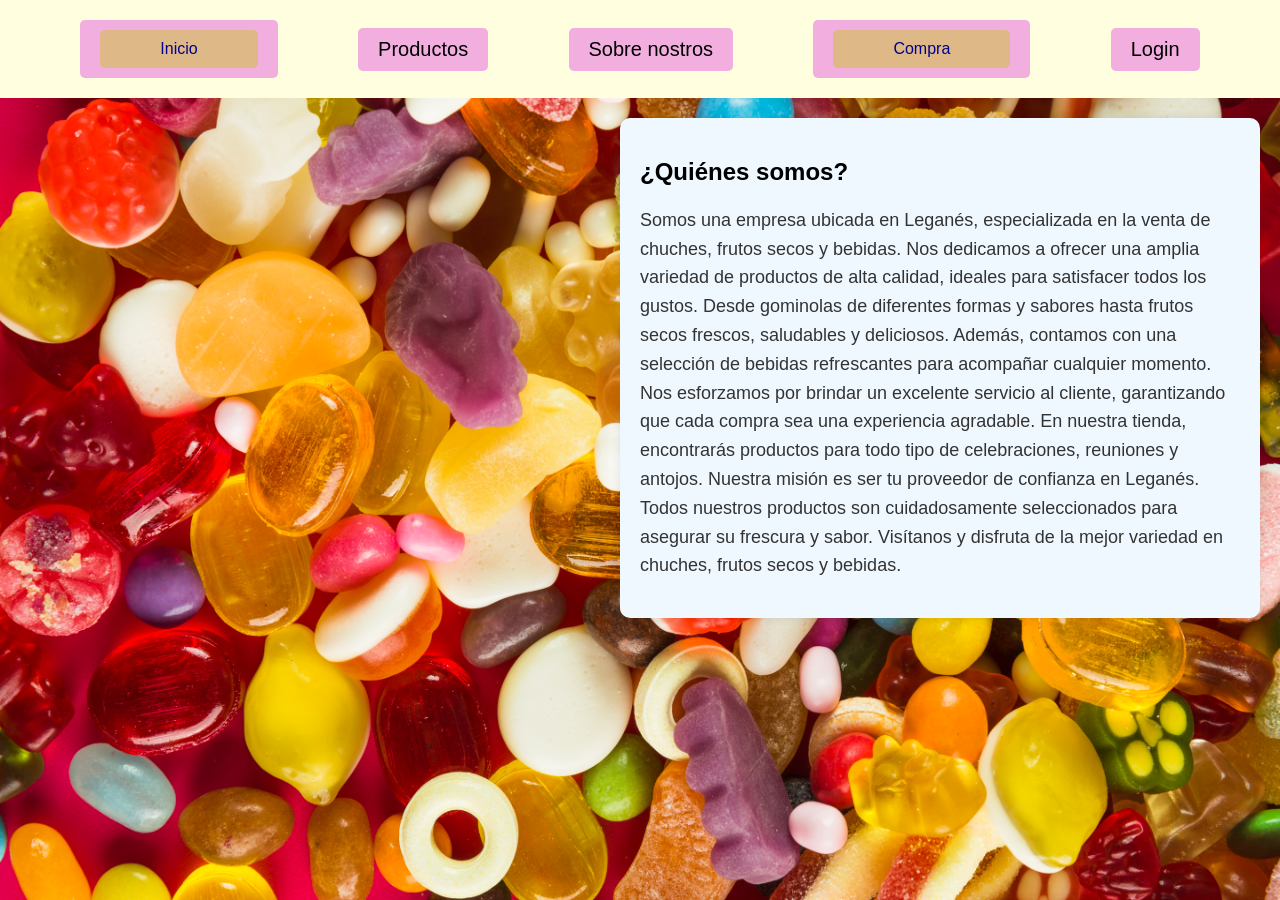
<file: Nosotros.html>
<!DOCTYPE html>
<html lang="es">

<head>
    <meta charset="UTF-8">
    <meta name="viewport" content="width=device-width, initial-scale=1.0">
    <title>Sobre Nosotros y Donde Encontrarnos</title>
    <link rel="stylesheet" href="CQuienes.css">
    <link rel="stylesheet" href="Css/Css.css">
</head>

<body>
    <!--Este es el menú de la página que te lleva a los productos al registro, etc.-->
    <nav>
        <ul class="menu">
            <li>
                <a href="Nosotros.html">Inicio</a>
            </li>
            <li>
                Productos
                <ul class="submenu">
                    <li><a href="Gominolas.html">Golosinas</a></li>
                    <li><a href="Frutos Secos.html">Frutos secos</a></li>
                    <li><a href="Bebidas.html">Bebidas</a></li>
                </ul>
            </li>
            <li>
                Sobre nostros
                <ul class="submenu">
                    <li><a href="Nosotros.html">Quienes somos</li></a>
                    <li><a href="Nosotros.html">Ubicaciones</li></a>
                    <li><a href="Nosotros.html">Contáctanos</li></a>
                </ul>
            </li>
            <li>
                <a href="Formulario.html">Compra</a>
            </li>
            <li>
                Login
                <ul class="submenu">
                    <li><a href="Login.html">Login</a> </li>
                    <li><a href="Registro.html">Registrese</a></li>
                </ul>
            </li>
    </nav>
    <!--Este contenedor, incluye el mapa y la descripción-->
    <div class="container">
        <!--Aquí ponemos la ubicación de la tienda-->
        <div class="mapa">
            <iframe
                src="https://www.google.com/maps/embed?pb=!1m18!1m12!1m3!1d3041.333052826377!2d-3.7522317!3d40.3349572!2m3!1f0!2f0!3f0!3m2!1i1024!2i768!4f13.1!3m3!1m2!1s0xd418937322da45d%3A0xe1217de7bad0c1c9!2sFrutos%20Secos%20Zarza!5e0!3m2!1ses!2ses!4v1745752847432!5m2!1ses!2ses"
                width="600" height="450" style="border:0;" allowfullscreen="" loading="lazy"
                referrerpolicy="no-referrer-when-downgrade"></iframe>
        </div>

        <!--En este contenedor de texto, explicamos acerca de la empresa de nuestra página-->
        <div class="text-container">
            <h2>¿Quiénes somos?</h2>
            <p>Somos una empresa ubicada en Leganés, especializada en la venta de chuches, frutos secos y bebidas.
                Nos dedicamos a ofrecer
                una amplia variedad de productos de alta calidad, ideales para satisfacer todos los gustos. Desde
                gominolas de diferentes
                formas y sabores hasta frutos secos frescos, saludables y deliciosos. Además, contamos con una
                selección de bebidas
                refrescantes para acompañar cualquier momento. Nos esforzamos por brindar un excelente servicio al
                cliente, garantizando
                que cada compra sea una experiencia agradable. En nuestra tienda, encontrarás productos para todo
                tipo de celebraciones,
                reuniones y antojos. Nuestra misión es ser tu proveedor de confianza en Leganés. Todos nuestros
                productos son cuidadosamente
                seleccionados para asegurar su frescura y sabor. Visítanos y disfruta de la mejor variedad en
                chuches, frutos secos y bebidas.
            </p>
        </div>
    </div>
</body>

</html>
</file>
<file: CQuienes.css>
/* Estilos generales del sitio */
body {
    font-family: Arial, sans-serif;
    margin: 0;
    padding: 0;
}

nav {
    background-color: antiquewhite;
}

nav ul {
    margin: 0;
    padding: 0;
    display: flex;
    justify-content: center;
    list-style-type: none;
}

nav ul li {
    margin: 10px;
}

nav ul li a {
    display: block;
    padding: 10px 60px;
    background-color: burlywood;
    color: darkblue;
    text-decoration: none;
    border-radius: 5px;
    font-size: 16px;
}

nav ul li a:hover {
    background-color: orange;
    color: yellow;
}

.container {
    display: flex;
    justify-content: space-between;
    margin: 20px;
}

.map {
    flex: 1;
    height: 400px; /* Ajusta la altura del mapa */
    margin-right: 20px;
}

.text-container {
    flex: 2;
    padding: 20px;
    background-color: #f0f8ff;
    border-radius: 10px;
    box-shadow: 0 0 10px rgba(0, 0, 0, 0.1);
}

/* Estilos para el texto */
.text-container p {
    line-height: 1.6;
    font-size: 18px;
    color: #333;
}
</file>
<file: Css/style.css>
body {
    background-image: url(../img/Fondo-Página.jpg);
    background-position: center;
    background-repeat: no-repeat;
    background-attachment: fixed;
    background-size: 100% 100%;

}

/*Parte flipcards*/
.card {
    position: relative;
    width: 250px;
    height: 300px;
    /*Aplicar márgenes con resto de cartas*/
    margin: 40px;
    display: inline-block;
}

.card .face {
    position: absolute;
    width: 100%;
    height: 100%;
    backface-visibility: hidden;
    border-radius: 10px;
    overflow: hidden;
    transition: 0.5s;
}

.card .front {
    transform: perspective(600px) rotateY(0deg);
    box-shadow: 0px 5px 10px #f0a1dfda;
    background-color: rgb(102, 94, 211);
}

.card .front img {
    position: absolute;
    width: 100%;
    height: 100%;
    /*Indica como el contenido de un elemento debera ser redimensionado
    para ajustarse a su contenedor*/
    object-fit: cover;
}

.card .front h3 {
    position: absolute;
    bottom: 0px;
    width: 100%;
    height: 45px;
    line-height: 45px;
    color: rgb(41, 41, 41);
    background: rgb(243, 183, 245);
    text-align: center;
}

.card .back {
    transform: perspective(600px) rotateY(180deg);
    background: rgb(102, 94, 211);
    padding: 15px;
    color: #f0a1dfda;
    display: flex;
    flex-direction: column;
    justify-content: space-between;
    text-align: center;
    box-shadow: 0px 5px 10px #f0a1dfda;
}

.card .back .link {
    border-top: 1px solid #f0a1dfda;
    height: 50px;
    line-height: 50px;
}

.card .back .link a {
    color: #f0a1dfda;
}

.card .back h3 {
    font-size: 30px;
    margin-top: 20px;
    letter-spacing: 2px;
}

.card .back p {
    letter-spacing: 1px;
}

.card:hover .front {
    transform: perspective(600px) rotateY(180deg);
}

.card:hover .back {
    transform: perspective(600px) rotateY(360deg);
}

/*Menu*/
.menu {
    position: sticky;
    top: 0;
    background-color: lightyellow;
    padding: 10px;
    z-index: 100;

    display: flex;
    list-style: none;
    align-items: center;
    /*Para que haya un espacio equitativo ente los elementos*/
    justify-content: space-evenly;
    font-size: 20px;
}

.menu li {
    position: relative;
    padding: 10px 20px;
    color: black;
    cursor: pointer;
    border: 1px;
    border-radius: 5px;
    background-color: #f0a1dfda;
}

.menu li:hover {
    background-color: lightpink;
}

.submenu {
    display: none;
    position: absolute;
    top: 100%;
    left: 0;
    list-style: none;
    padding: 0;
    margin: 0;
    width: 100%;
}

.submenu li {
    padding: 10px;
    white-space: nowrap;
}

.submenu li:hover {
    background-color: lightpink;
}

.menu li:hover .submenu {
    display: block;
}

a {
    text-decoration: none;
    color: black;
}

/*Boton de enviar*/
button {
    width: 100px;
    height: 50px;
    background-color: coral;
    font-family: 'Courier New', Courier, monospace;
}
</file>
<file: Css/CFormu.css>
body {
    background-color: antiquewhite;
}
/*Estilos Header*/
.header {
    text-align: center;
    border-style: solid;
    border-width: 1px;
    margin-bottom: 3px;
    background-color: rgb(200, 211, 99);
}
/*Estilos Div Persona*/
.Persona {
    margin-left: 20%;
    text-align: center;
    width: fit-content;
    border-style: solid;
    border-width: 1px;
    background-color: aliceblue;
    line-height: 2;
}
/*Estilos Div Datos Bancarios*/
.Banco {
    margin-left: 22.5%;
    text-align: center;
    width: fit-content;
    margin-top: 3px;
    border-style: solid;
    border-width: 1px;
    background-color: aliceblue;
    line-height: 2;/*Separacion entre lineas de txt*/
}
/*Estilos Div Productos*/
.Productos {
    width: fit-content;
    margin-left: 35%;
    text-align: center;
    margin-top: 3px;
    border-style: solid;
    border-width: 1px;
}
/*Estilos Div Frutos*/
.Frutos {
    width: fit-content;
    margin-left: 35%;
    text-align: center;
    margin-top: 3px;
    border-style: solid;
    border-width: 1px;
}
/*Estilos Div Bebidas*/
.Bebidas {
    margin-left: 35%;
    width: fit-content;
    text-align: center;
    margin-top: 3px;
    border-style: solid;
    border-width: 1px;
}
/*Leyenda de los divs*/
.legend {
    color: #000000a3;
    background-color: rgb(88, 88, 151);
    border-style: solid;
    border-width: 1px;
}
/*Estilos apartado Comunicacion*/
.Comunicacion {
    margin-left: 20%;
    width: fit-content;
    text-align: center;
    margin-top: 3px;
    border-style: solid;
    border-width: 1px;
    background-color: aliceblue;
}
/* Estilo Div Datos */
.DAT {
    margin-top: 3px;
    border-style: solid;
    border-width: 1px;
    background-color: aliceblue;
}
/*Estilo texto*/
h3 {
    display: block;
    text-align: center;

}
/*Contenedor 1*/
.a1 {
    line-height: 2;
    border-style: solid;
    border-width: 1px;
    width: 200px;
    background-color: aliceblue;
}
/*Contenedor 2*/
.a2 {
    background-color: aliceblue;
    line-height: 2;
    border-style: solid;
    border-width: 1px;
    width: 200px;
}
/*Contenedor posicion */
.a1,.a2 {
    display: inline-block;
}
/*Colocacion texto */
h2 {
    display: block;
    text-align: center;
}
</file>
<file: Css/Css.css>
body {
    background-image: url(../img/Fondo-Página.jpg);
    background-position: center;
    background-repeat: no-repeat;
    background-attachment: fixed;
    background-size: 100% 100%;

}

/*Parte flipcards*/
.card {
    position: relative;
    width: 250px;
    height: 300px;
    /*Aplicar márgenes con resto de cartas*/
    margin: 40px;
    display: inline-block;
}

.card .face {
    position: absolute;
    width: 100%;
    height: 100%;
    backface-visibility: hidden;
    border-radius: 10px;
    overflow: hidden;
    transition: 0.5s;
}

.card .front {
    transform: perspective(600px) rotateY(0deg);
    box-shadow: 0px 5px 10px #f0a1dfda;
    background-color: rgb(102, 94, 211);
}

.card .front img {
    position: absolute;
    width: 100%;
    height: 100%;
    /*Indica como el contenido de un elemento debera ser redimensionado
    para ajustarse a su contenedor*/
    object-fit: cover;
}

.card .front h3 {
    position: absolute;
    bottom: 0px;
    width: 100%;
    height: 45px;
    line-height: 45px;
    color: rgb(41, 41, 41);
    background: rgb(243, 183, 245);
    text-align: center;
}

.card .back {
    transform: perspective(600px) rotateY(180deg);
    background: rgb(102, 94, 211);
    padding: 15px;
    color: #f0a1dfda;
    display: flex;
    flex-direction: column;
    justify-content: space-between;
    text-align: center;
    box-shadow: 0px 5px 10px #f0a1dfda;
}

.card .back .link {
    border-top: 1px solid #f0a1dfda;
    height: 50px;
    line-height: 50px;
}

.card .back .link a {
    color: #f0a1dfda;
}

.card .back h3 {
    font-size: 30px;
    margin-top: 20px;
    letter-spacing: 2px;
}

.card .back p {
    letter-spacing: 1px;
}

.card:hover .front {
    transform: perspective(600px) rotateY(180deg);
}

.card:hover .back {
    transform: perspective(600px) rotateY(360deg);
}

/*Menu*/
.menu {
    position: sticky;
    top: 0;
    background-color: lightyellow;
    padding: 10px;
    z-index: 100;

    display: flex;
    list-style: none;
    align-items: center;
    /*Para que haya un espacio equitativo ente los elementos*/
    justify-content: space-evenly;
    font-size: 20px;
}

.menu li {
    position: relative;
    padding: 10px 20px;
    color: black;
    cursor: pointer;
    border: 1px;
    border-radius: 5px;
    background-color: #f0a1dfda;
}

.menu li:hover {
    background-color: lightpink;
}

.submenu {
    display: none;
    position: absolute;
    top: 100%;
    left: 0;
    list-style: none;
    padding: 0;
    margin: 0;
    width: 100%;
}

.submenu li {
    padding: 10px;
    white-space: nowrap;
}

.submenu li:hover {
    background-color: lightpink;
}

.menu li:hover .submenu {
    display: block;
}

a {
    text-decoration: none;
    color: black;
}

/*Boton de enviar*/
button {
    width: 100px;
    height: 50px;
    background-color: coral;
    font-family: 'Courier New', Courier, monospace;
}
</file>
